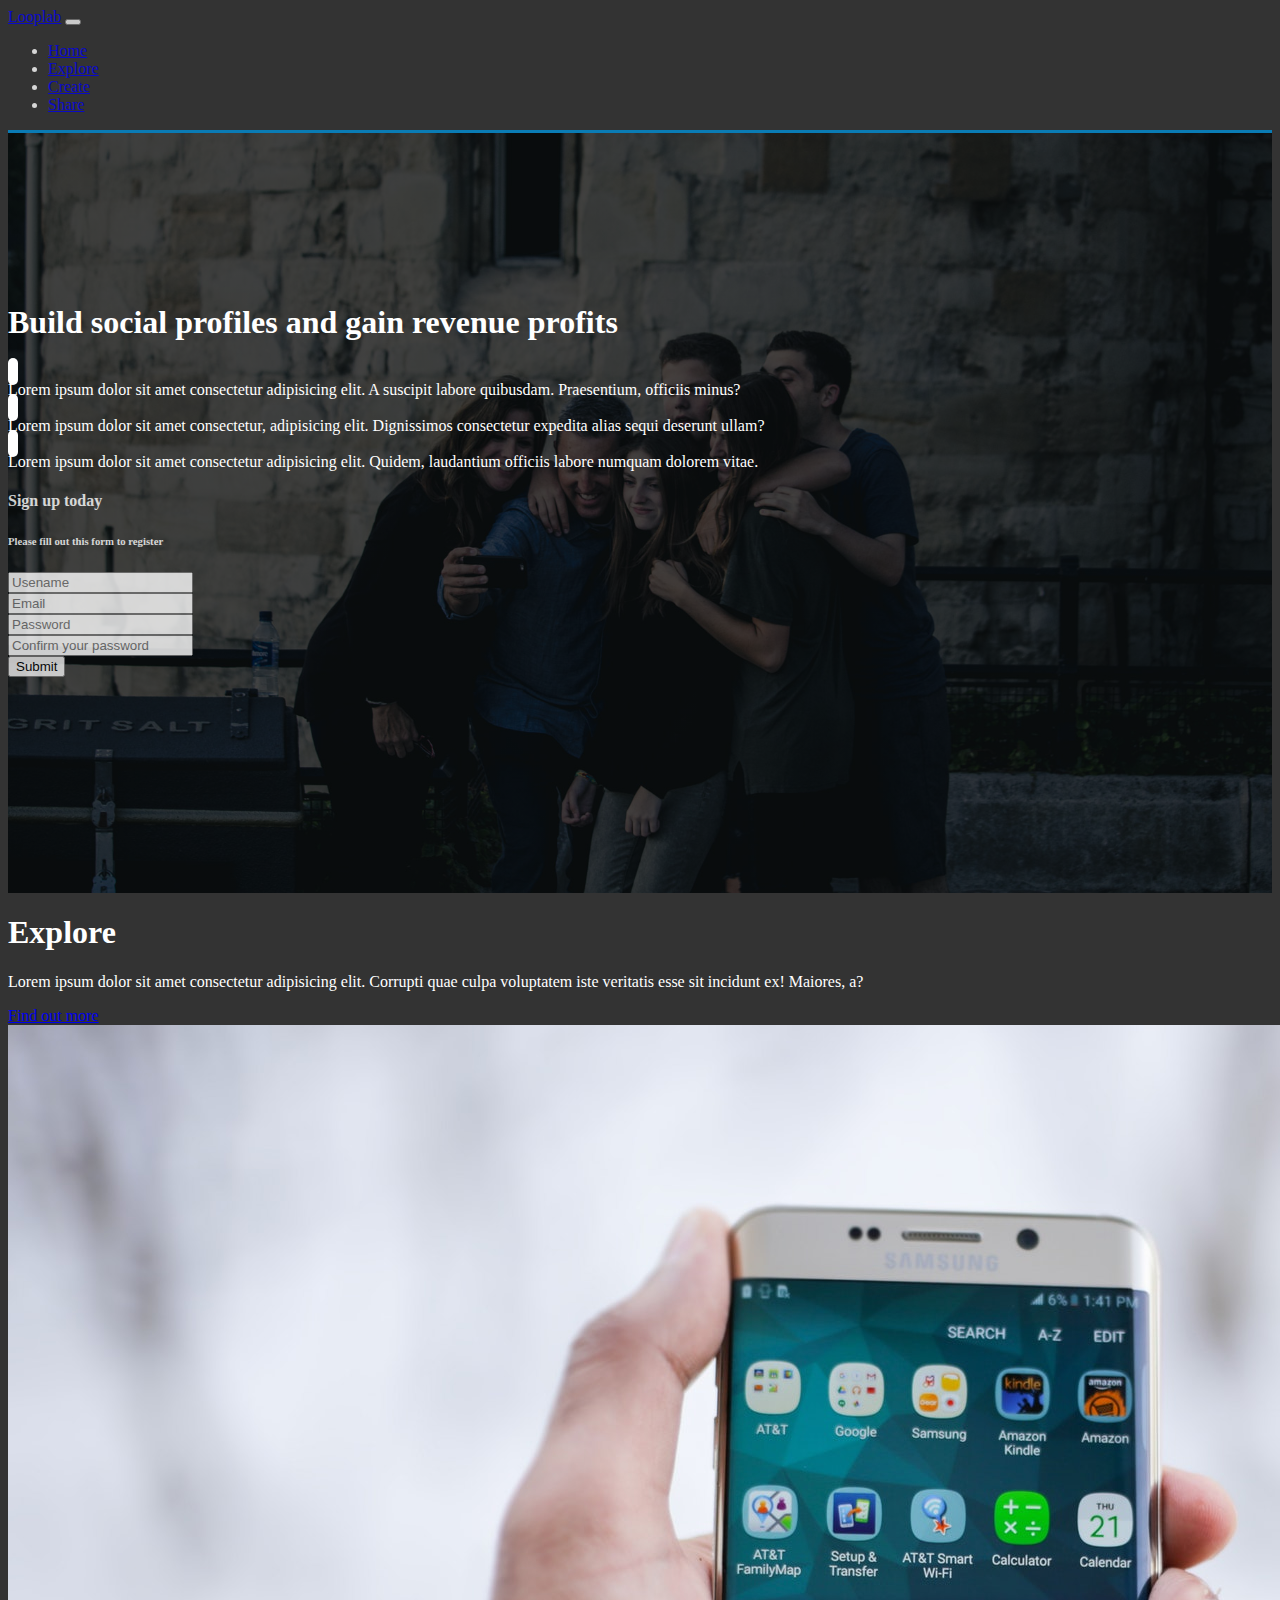
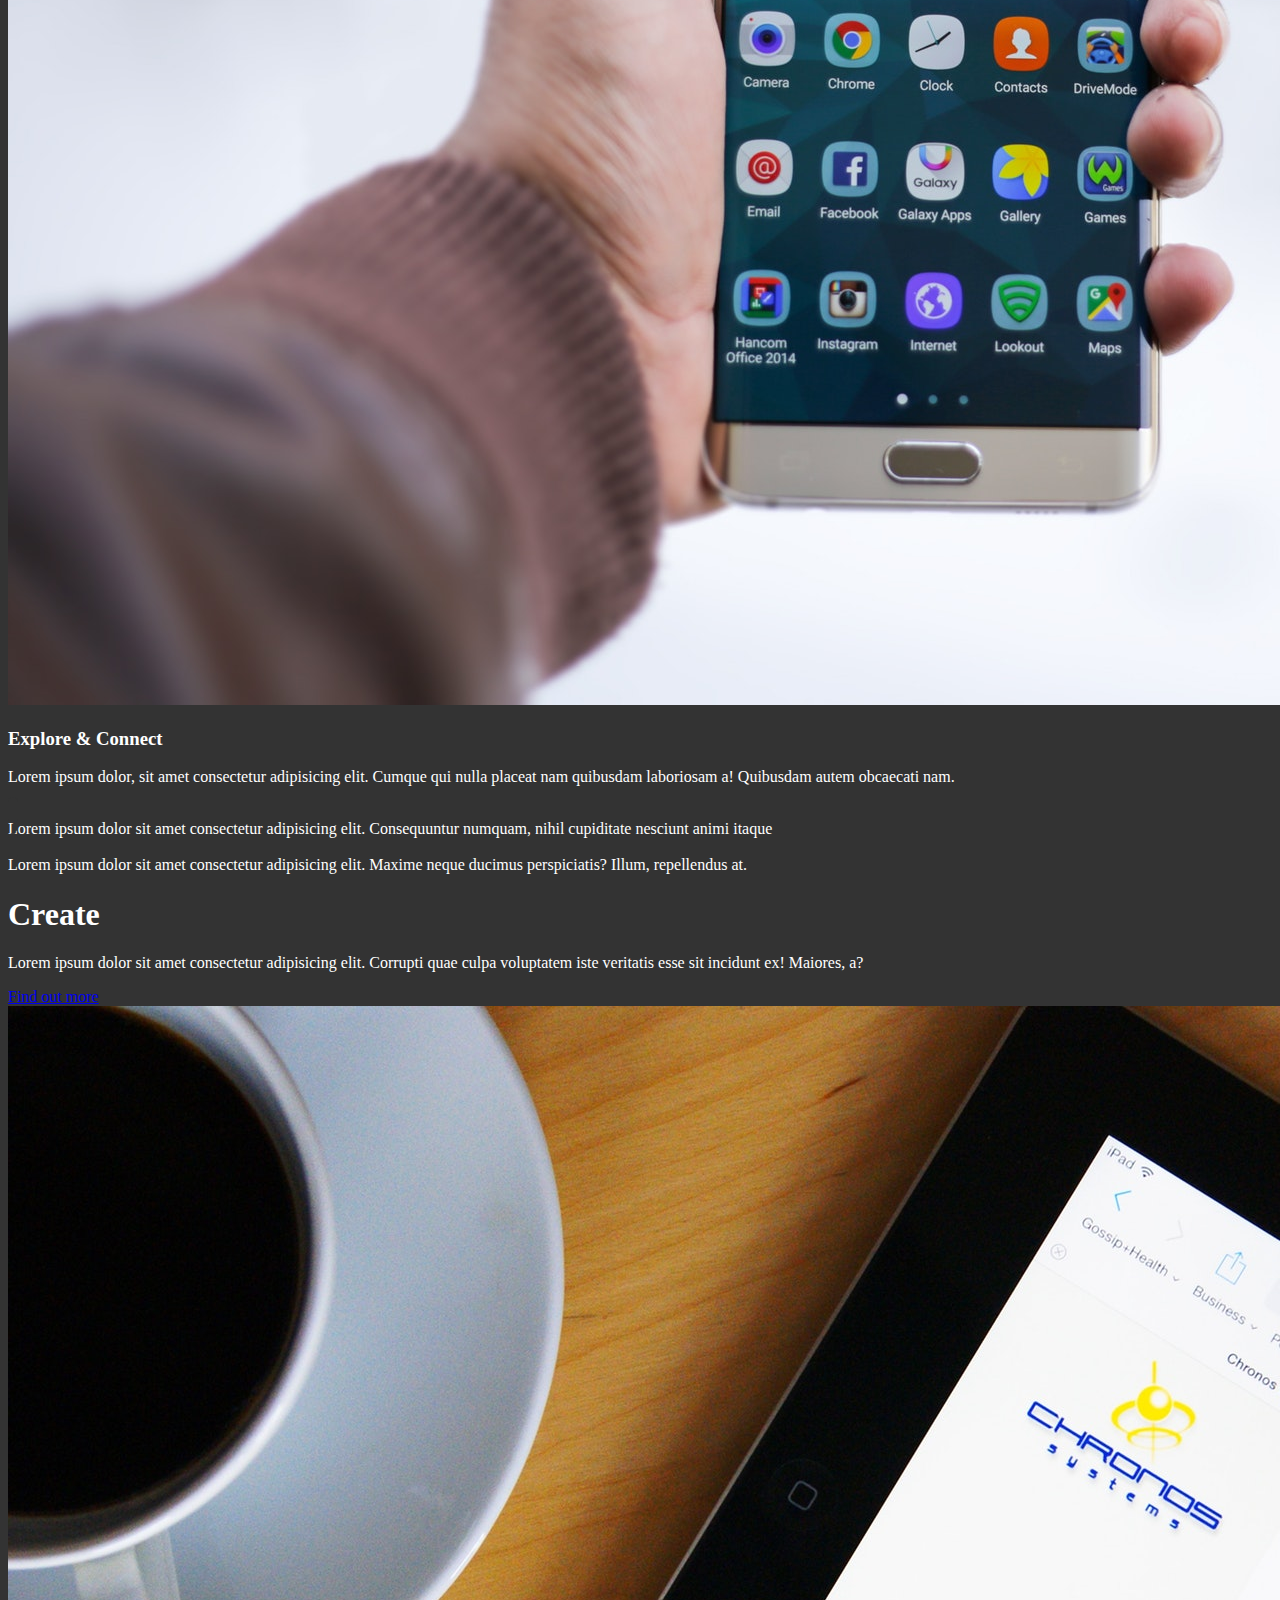
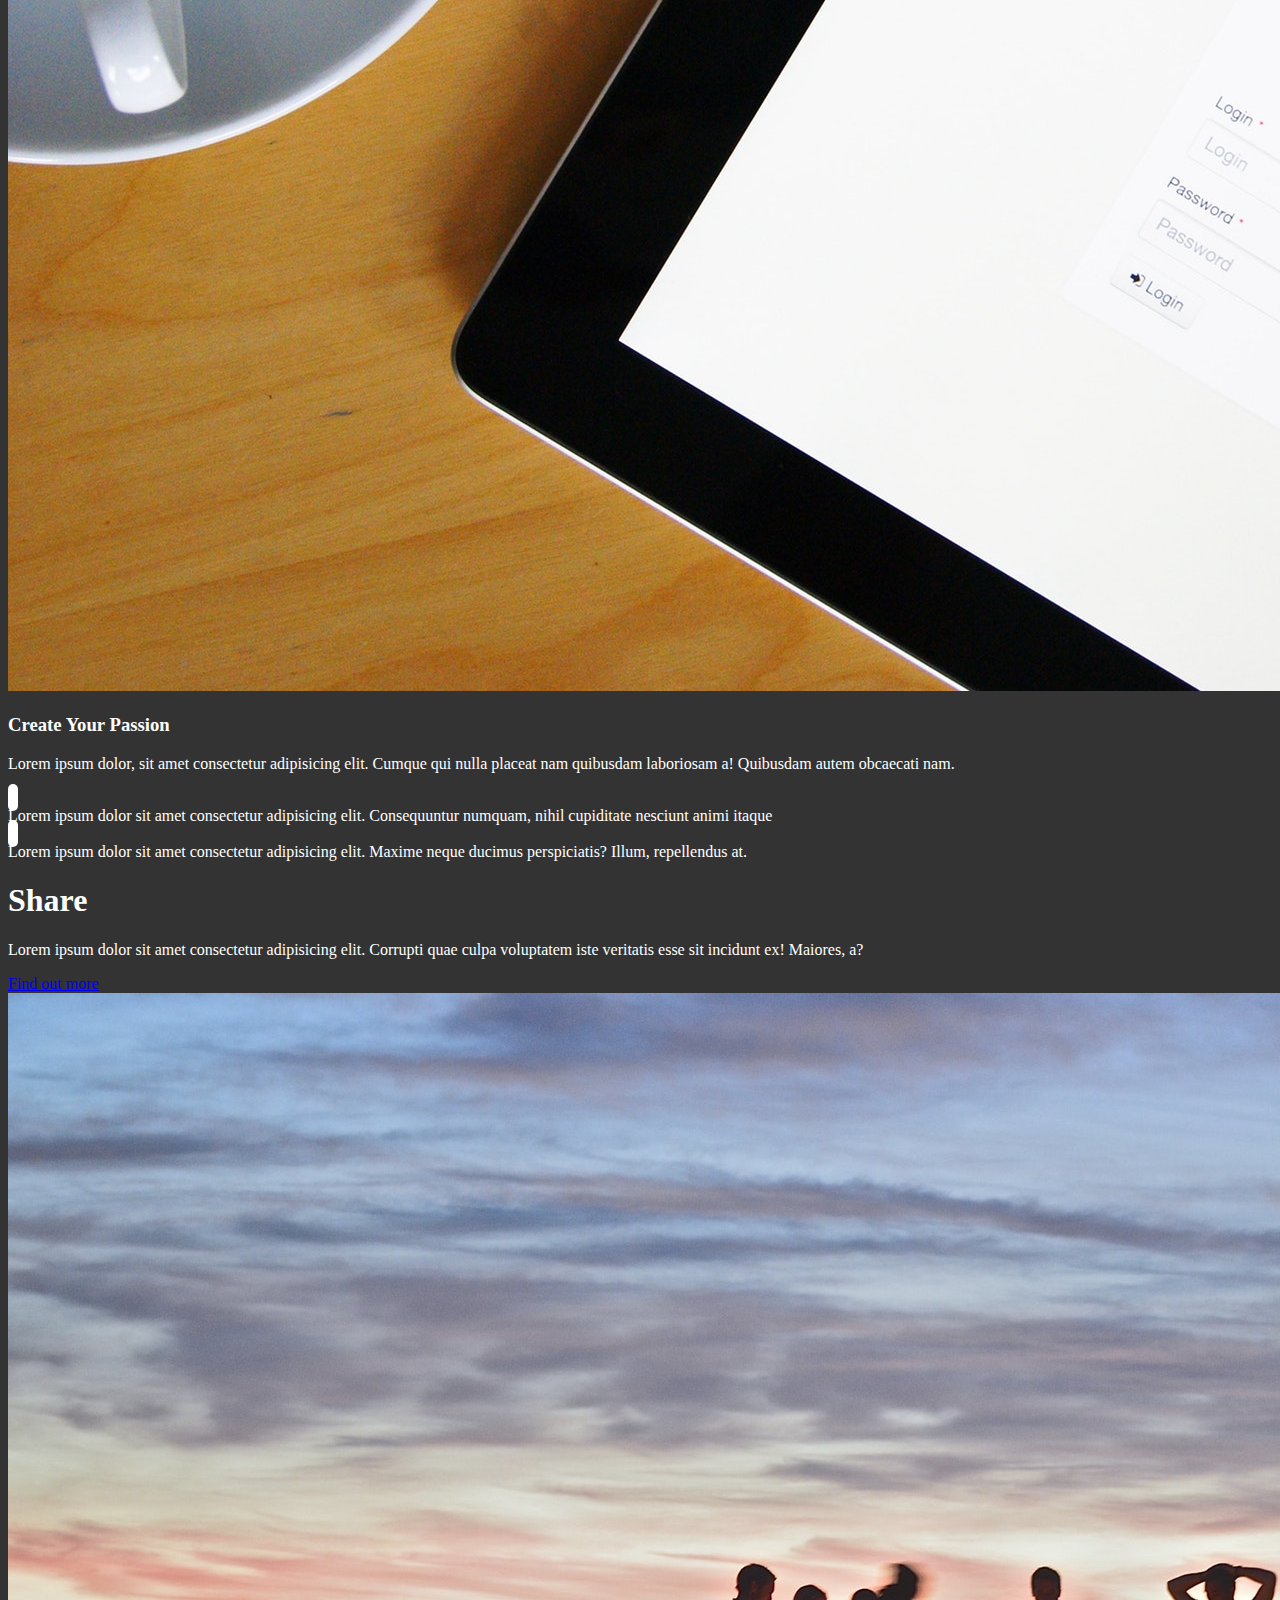
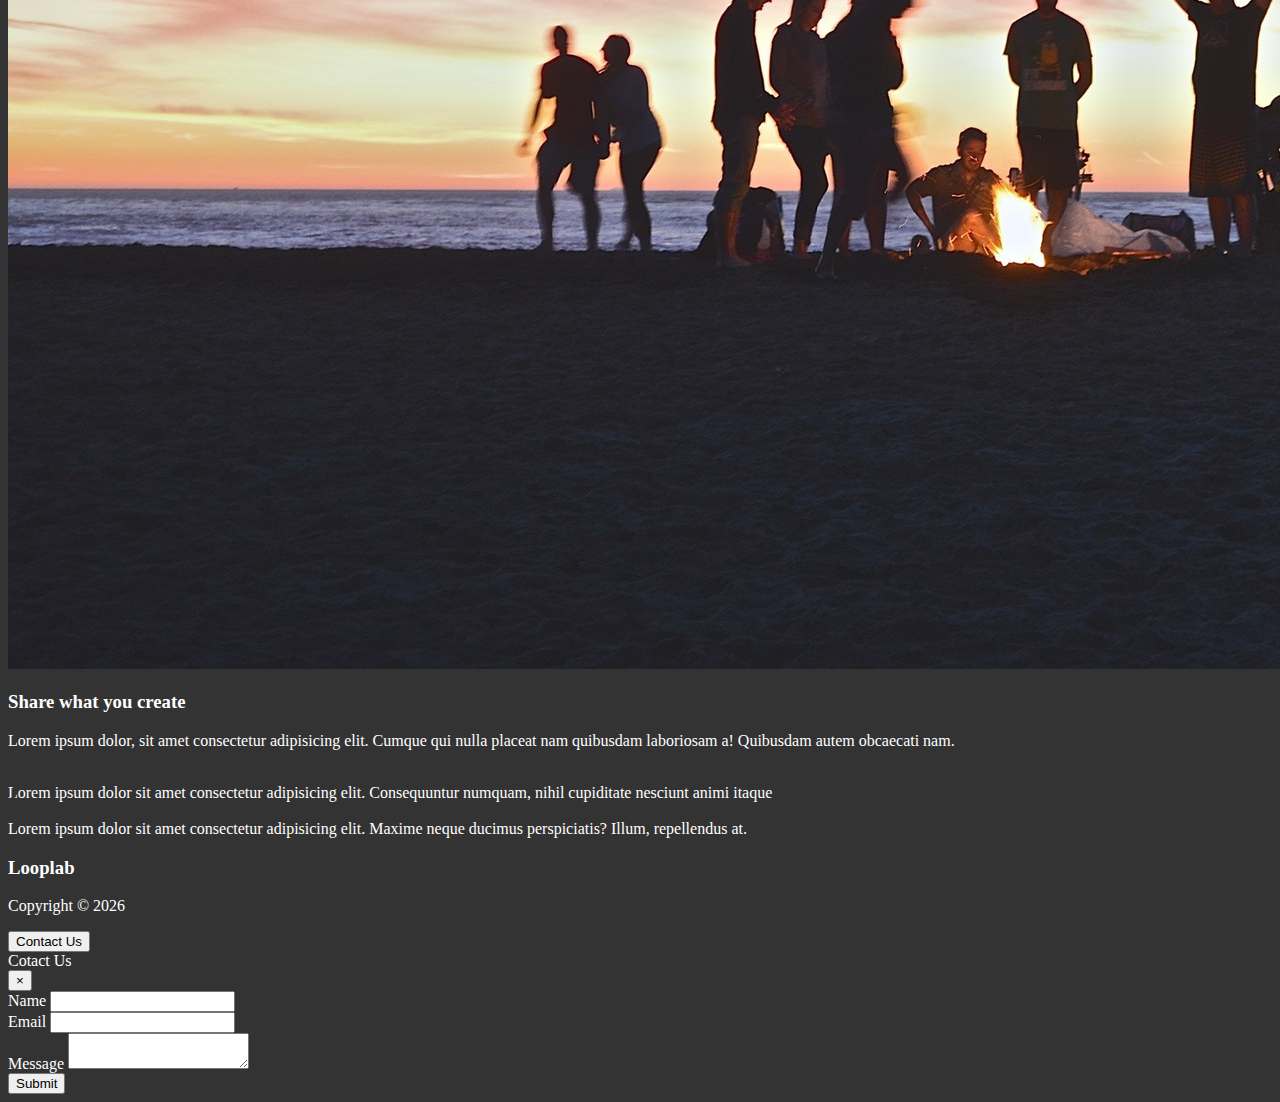
<file: looplab/index.html>
<!DOCTYPE html>
<html lang="en">

<head>
  <meta charset="UTF-8">
  <meta name="viewport" content="width=device-width, initial-scale=1.0">
  <meta http-equiv="X-UA-Compatible" content="ie=edge">
  <link rel="stylesheet" href="https://use.fontawesome.com/releases/v5.1.0/css/all.css" integrity="sha384-lKuwvrZot6UHsBSfcMvOkWwlCMgc0TaWr+30HWe3a4ltaBwTZhyTEggF5tJv8tbt"
    crossorigin="anonymous">
  <link rel="stylesheet" href="https://stackpath.bootstrapcdn.com/bootstrap/4.1.1/css/bootstrap.min.css" integrity="sha384-WskhaSGFgHYWDcbwN70/dfYBj47jz9qbsMId/iRN3ewGhXQFZCSftd1LZCfmhktB"
    crossorigin="anonymous">
  <link rel="stylesheet" href="css/style.css">
  <title>Looplab</title>
</head>

<body data-spy="scroll" data-target="#main-nav" id="home">
  <nav class="navbar navbar-expand-sm navbar-dark bg-dark fixed-top" id="main-nav">
    <div class="container">
      <a href="index.html" class="navbar-brand">Looplab</a>
      <button class="navbar-toggler" data-toggle="collapse" data-target="#navbarCollapse">
        <span class="navbar-toggler-icon"></span>
      </button>
      <div class="collapse navbar-collapse" id="navbarCollapse">
        <ul class="navbar-nav ml-auto">
          <li class="nav-item">
            <a href="#home" class="nav-link">Home</a>
          </li>
          <li class="nav-item">
            <a href="#explore-head-section" class="nav-link">Explore</a>
          </li>
          <li class="nav-item">
            <a href="#create-head-section" class="nav-link">Create</a>
          </li>
          <li class="nav-item">
            <a href="#share-head-section" class="nav-link">Share</a>
          </li>
        </ul>
      </div>
    </div>
  </nav>

  <!-- HOME SECTION -->
  <header id="home-section">
    <div class="home-inner container">
      <div class="row">
        <div class="col-lg-8 d-none d-lg-block">
          <h1 class="display-4">Build
            <strong>social profiles</strong> and gain revenue
            <strong>profits</strong>
          </h1>
          <div class="d-flex">
            <div class="p-4 align-self-start">
              <i class="fas fa-check fa-2x"></i>
            </div>
            <div class="p-4 align-self-end">
              Lorem ipsum dolor sit amet consectetur adipisicing elit. A suscipit labore quibusdam. Praesentium, officiis minus?
            </div>
          </div>
          <div class="d-flex">
            <div class="p-4 align-self-end">
              <i class="fas fa-check fa-2x"></i>
            </div>
            <div class="p-4 align-self-end">
              Lorem ipsum dolor sit amet consectetur, adipisicing elit. Dignissimos consectetur expedita alias sequi deserunt ullam?
            </div>
          </div>
          <div class="d-flex">
            <div class="p-4 align-self-start">
              <i class="fas fa-check fa-2x"></i>
            </div>
            <div class="p-4 align-self-end">
              Lorem ipsum dolor sit amet consectetur adipisicing elit. Quidem, laudantium officiis labore numquam dolorem vitae.
            </div>
          </div>
        </div>
        <div class="col-lg-4">
          <div class="card bg-primary text-center card-form">
            <div class="card-body">
              <h4 class="card-title">Sign up today</h4>
              <h6 class="card-subtitle">Please fill out this form to register</h6>
              <form>
                <div class="form-group mt-3">
                  <input type="text" placeholder="Usename" class="form-control form-control-lg">
                </div>
                <div class="form-group mt-3">
                  <input type="email" placeholder="Email" class="form-control form-control-lg">
                </div>
                <div class="form-group mt-3">
                  <input type="password" placeholder="Password" class="form-control form-control-lg">
                </div>
                <div class="form-group mt-3">
                  <input type="password" placeholder="Confirm your password" class="form-control form-control-lg">
                </div>
                <input type="submit" value="Submit" class="btn btn-outline-light btn-block">
              </form>
            </div>
          </div>
        </div>
      </div>
    </div>
  </header>

  <!-- EXPLORE HEAD -->
  <section id="explore-head-section">
    <div class="container mt-">
      <div class="row">
        <div class="col text-center py-5">
          <h1 class="display-4">Explore</h1>
          <p class="lead">Lorem ipsum dolor sit amet consectetur adipisicing elit. Corrupti quae culpa voluptatem iste veritatis esse sit
            incidunt ex! Maiores, a?
          </p>
          <a href="#" class="btn btn-outline-secondary">Find out more</a>
        </div>
      </div>
    </div>
  </section>

  <!-- EXPLORE SECTION -->
  <section id="explore-section" class="bg-light text-muted py-5 ">
    <div class="container">
      <div class="row">
        <div class="col-md-6">
          <img src="img/explore-section1.jpg" alt="" class="img-fluid mb-3 rounded-circle">
        </div>
        <div class="col-md-6">
          <h3>Explore & Connect</h3>
          <p>Lorem ipsum dolor, sit amet consectetur adipisicing elit. Cumque qui nulla placeat nam quibusdam laboriosam a!
            Quibusdam autem obcaecati nam.</p>
          <div class="d-flex">
            <div class="p-4 align-self-start">
              <i class="fas fa-check fa-2x"></i>
            </div>
            <div class="p-4 aling-self-end">
              Lorem ipsum dolor sit amet consectetur adipisicing elit. Consequuntur numquam, nihil cupiditate nesciunt animi itaque
            </div>
          </div>
          <div class="d-flex">
            <div class="p-4 aling-self-start">
              <i class="fas fa-check fa-2x"></i>
            </div>
            <div class="p-4 aling-self-end">
              Lorem ipsum dolor sit amet consectetur adipisicing elit. Maxime neque ducimus perspiciatis? Illum, repellendus at.
            </div>
          </div>
        </div>
      </div>
    </div>

  </section>

  <!-- CREATE HEAD -->
  <section id="create-head-section" class="bg-primary">
    <div class="container mt-">
      <div class="row">
        <div class="col text-center py-5">
          <h1 class="display-4">Create</h1>
          <p class="lead">Lorem ipsum dolor sit amet consectetur adipisicing elit. Corrupti quae culpa voluptatem iste veritatis esse sit
            incidunt ex! Maiores, a?
          </p>
          <a href="#" class="btn btn-outline-light">Find out more</a>
        </div>
      </div>
    </div>
  </section>

  <!-- CREATE SECTION -->
  <section id="create-section" class="py-5">
    <div class="container">
      <div class="row">
        <div class="col-md-6 order-2">
          <img src="img/create-section1.jpg" alt="" class="img-fluid mb-3 rounded-circle">
        </div>
        <div class="col-md-6 order-1">
          <h3>Create Your Passion</h3>
          <p>Lorem ipsum dolor, sit amet consectetur adipisicing elit. Cumque qui nulla placeat nam quibusdam laboriosam a!
            Quibusdam autem obcaecati nam.</p>
          <div class="d-flex">
            <div class="p-4 align-self-start">
              <i class="fas fa-check fa-2x"></i>
            </div>
            <div class="p-4 aling-self-end">
              Lorem ipsum dolor sit amet consectetur adipisicing elit. Consequuntur numquam, nihil cupiditate nesciunt animi itaque
            </div>
          </div>
          <div class="d-flex">
            <div class="p-4 aling-self-start">
              <i class="fas fa-check fa-2x"></i>
            </div>
            <div class="p-4 aling-self-end">
              Lorem ipsum dolor sit amet consectetur adipisicing elit. Maxime neque ducimus perspiciatis? Illum, repellendus at.
            </div>
          </div>
        </div>

      </div>
    </div>

  </section>

  <!-- SHARE HEAD -->
  <section id="share-head-section" class="bg-primary">
    <div class="container mt-">
      <div class="row">
        <div class="col text-center py-5">
          <h1 class="display-4">Share</h1>
          <p class="lead">Lorem ipsum dolor sit amet consectetur adipisicing elit. Corrupti quae culpa voluptatem iste veritatis esse sit
            incidunt ex! Maiores, a?
          </p>
          <a href="#" class="btn btn-outline-light">Find out more</a>
        </div>
      </div>
    </div>
  </section>

  <!-- SHARE SECTION -->
  <section id="share-section" class="bg-light text-muted py-5">
    <div class="container">
      <div class="row">
        <div class="col-md-6 order-2">
          <img src="img/share-section1.jpg" alt="" class="img-fluid mb-3 rounded-circle">
        </div>
        <div class="col-md-6 order-1">
          <h3>Share what you create</h3>
          <p>Lorem ipsum dolor, sit amet consectetur adipisicing elit. Cumque qui nulla placeat nam quibusdam laboriosam a!
            Quibusdam autem obcaecati nam.</p>
          <div class="d-flex">
            <div class="p-4 align-self-start">
              <i class="fas fa-check fa-2x"></i>
            </div>
            <div class="p-4 aling-self-end">
              Lorem ipsum dolor sit amet consectetur adipisicing elit. Consequuntur numquam, nihil cupiditate nesciunt animi itaque
            </div>
          </div>
          <div class="d-flex">
            <div class="p-4 aling-self-start">
              <i class="fas fa-check fa-2x"></i>
            </div>
            <div class="p-4 aling-self-end">
              Lorem ipsum dolor sit amet consectetur adipisicing elit. Maxime neque ducimus perspiciatis? Illum, repellendus at.
            </div>
          </div>
        </div>
      </div>
    </div>

  </section>

  <!-- FOOTER -->
  <footer id="main-footer" class="bg-dark">
    <div class="container">
      <div class="row">
        <div class="col text-center py-4">
          <h3 class="text-uppercase">Looplab</h3>
          <p>Copyright &copy;
            <span id="year"></span>
          </p>
          <button class="btn btn-primary" data-toggle="modal" data-target="#contentModal">Contact Us
          </button>
        </div>
      </div>
    </div>
  </footer>

  <!-- CONTACT MODAL -->
  <div class="modal fade text-dark" id="contentModal">
    <div class="modal-dialog">
      <div class="modal-content">
        <div class="modal-header">
          <div class="modal-title">Cotact Us</div>
          <button class="close" data-dismiss="modal">
            <span>&times;</span>
          </button>
        </div>
        <div class="modal-body">
          <form>
            <div class="form-group">
              <label for="name">Name</label>
              <input type="text" class="form-control">
            </div>
            <div class="form-group">
              <label for="email">Email</label>
              <input type="email" class="form-control">
            </div>
            <div class="form-group">
              <label for="message">Message</label>
              <textarea type="text" class="form-control"></textarea>
            </div>
          </form>
        </div>
        <div class="modal-footer">
          <button class="btn btn-primary btn-block">Submit</button>
        </div>
      </div>
    </div>
  </div>



  <script src="http://code.jquery.com/jquery-3.3.1.min.js" integrity="sha256-FgpCb/KJQlLNfOu91ta32o/NMZxltwRo8QtmkMRdAu8="
    crossorigin="anonymous"></script>
  <script src="https://cdnjs.cloudflare.com/ajax/libs/popper.js/1.14.3/umd/popper.min.js" integrity="sha384-ZMP7rVo3mIykV+2+9J3UJ46jBk0WLaUAdn689aCwoqbBJiSnjAK/l8WvCWPIPm49"
    crossorigin="anonymous"></script>
  <script src="https://stackpath.bootstrapcdn.com/bootstrap/4.1.1/js/bootstrap.min.js" integrity="sha384-smHYKdLADwkXOn1EmN1qk/HfnUcbVRZyYmZ4qpPea6sjB/pTJ0euyQp0Mk8ck+5T"
    crossorigin="anonymous"></script>


  <script>
    // Get the current year for the copyright
    $('#year').text(new Date().getFullYear());

    // Init scrollspy
    $('body').scrollspy({ target: "#main-nav" });

    // Smooth Scrolling
    $("#main-nav a").on('click', function (event) {
      if (this.hash !== "") {
        event.preventDefault();

        const hash = this.hash;

        $('html, body').animate({
          scrollTop: $(hash).offset().top
        }, 800, function () {

          window.location.hash = hash;
        });
      }
    });

  </script>
</body>

</html>
</file>
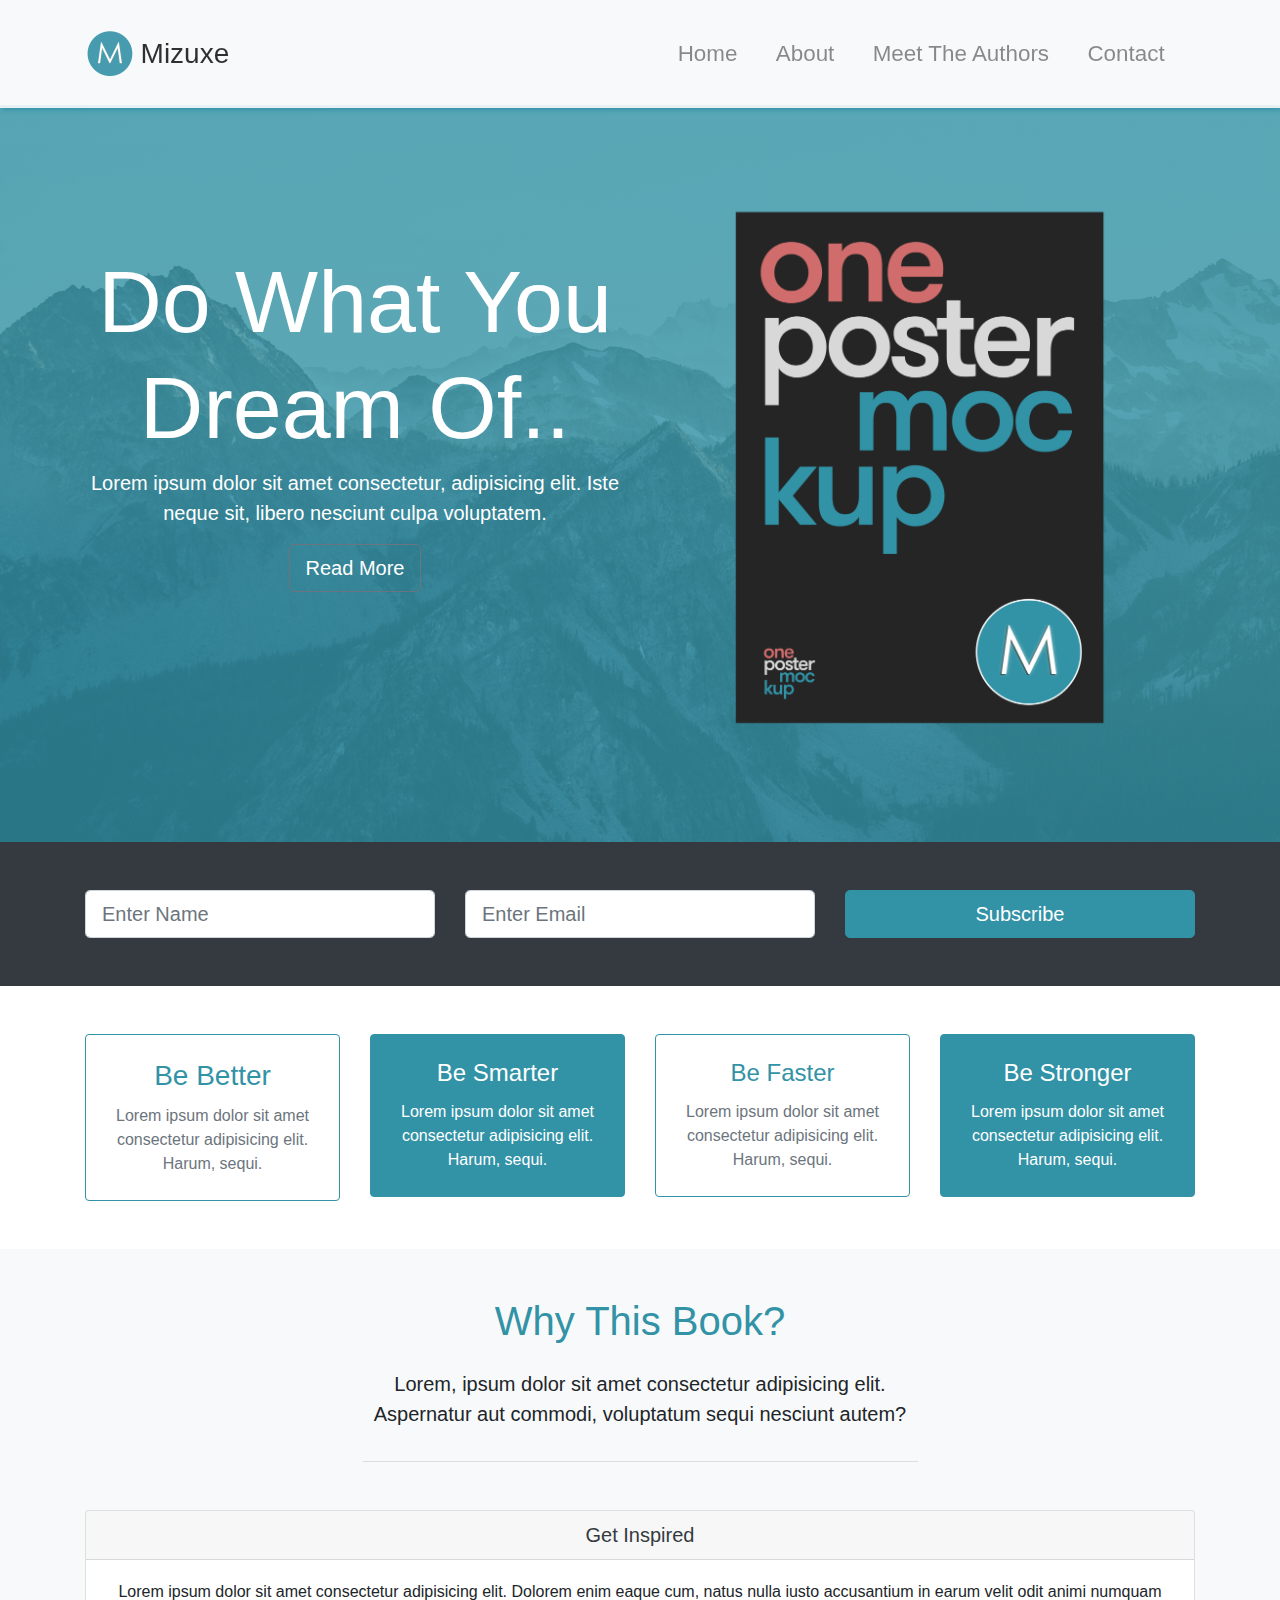
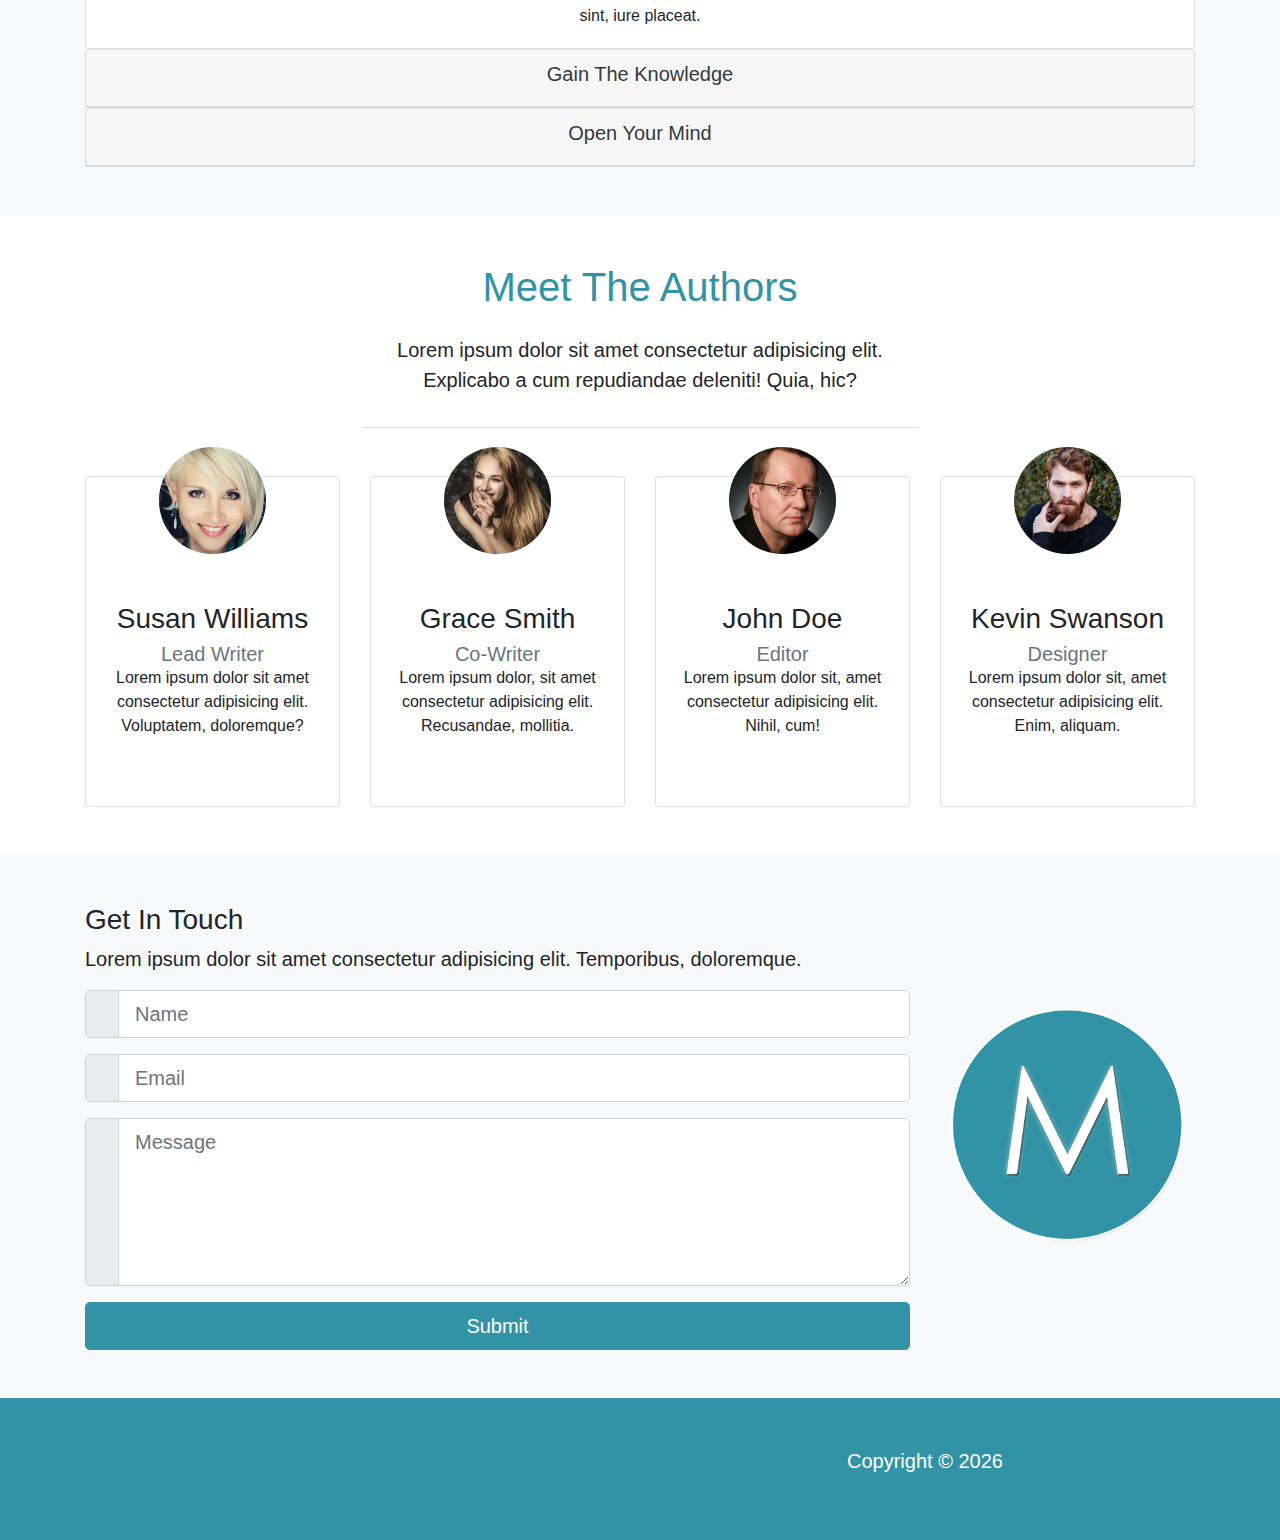
<file: mizuxe/index.html>
<!DOCTYPE html>
<html lang="en">

<head>
  <meta charset="UTF-8">
  <meta name="viewport" content="width=device-width, initial-scale=1.0">
  <meta http-equiv="X-UA-Compatible" content="ie=edge">
  <title>Document</title>
  <link rel="stylesheet" href="https://use.fontawesome.com/releases/v5.1.0/css/all.css" integrity="sha384-lKuwvrZot6UHsBSfcMvOkWwlCMgc0TaWr+30HWe3a4ltaBwTZhyTEggF5tJv8tbt"
    crossorigin="anonymous">
  <link rel="stylesheet" href="css/bootstrap.css">
  <link rel="stylesheet" href="css/style.css">

</head>

<body data-spy="collapse" data-target="#main-nav" id="home">
  <nav class="navbar navbar-expand-md navbar-light bg-light fixed-top py-4" id="main-nav">
    <div class="container">
      <a href="#home" class="navbar-brand">
        <img src="./img/mlogo.png" width="50" height="50" alt="logo">
        <h3 class="d-inline align-middle">Mizuxe</h3>
      </a>
      <button class="navbar-toggler" data-toggle="collapse" data-target="#navbarCollapse">
        <span class="navbar-toggler-icon"></span>
      </button>
      <div class="collapse navbar-collapse" id="navbarCollapse">
        <ul class="navbar-nav ml-auto">
          <li class="nav-item">
            <a href="#home" class="nav-link">Home</a>
          </li>
          <li class="nav-item">
            <a href="#about" class="nav-link">About</a>
          </li>
          <li class="nav-item">
            <a href="#authors" class="nav-link">Meet The Authors</a>
          </li>
          <li class="nav-item">
            <a href="#contact" class="nav-link">Contact</a>
          </li>
        </ul>
      </div>
    </div>
  </nav>

  <!-- SHOW CASE -->
  <section class="py-5" id="showcase">
    <div class="container">
      <div class="row">
        <div class="col-lg-6 text-center text-white">
          <h1 class="display-2 mt-5 pt-5">Do What You Dream Of..</h1>
          <p class="lead">Lorem ipsum dolor sit amet consectetur, adipisicing elit. Iste neque sit, libero nesciunt culpa voluptatem.</p>
          <a href="#" class="btn btn-outline-secondary btn-lg text-white">
            <i class="fas fa-arrow-right"></i>
            Read More
          </a>
        </div>
        <div class="col-lg-6">
          <img src="img/book.png" alt="book" class="img-fluid d-none d-lg-block">
        </div>
      </div>
    </div>
  </section>

  <!-- NEWSLETTER -->
  <section id="newsletter" class="bg-dark text-white py-5">
    <div class="container">
      <div class="row">
        <div class="col-md-4">
          <input type="text" class="form-control form-control-lg mb-resp" placeholder="Enter Name">
        </div>
        <div class="col-md-4">
          <input type="email" class="form-control form-control-lg mb-resp" placeholder="Enter Email">
        </div>
        <div class="col-md-4">
          <button class="btn btn-primary btn-block btn-lg">
            <i class="fas fa-envelop-open-o"></i> Subscribe
          </button>
        </div>
      </div>
    </div>
  </section>

  <!-- BOXES -->
  <section id="boxes" class="py-5">
    <div class="container">
      <div class="row">
        <div class="col-md-3">
          <div class="card py-4 text-center border-primary px-3 mb-resp">
            <h3 class="card-title text-primary">Be Better</h3>
            <p class="card-text text-muted">Lorem ipsum dolor sit amet consectetur adipisicing elit. Harum, sequi.</p>
          </div>
        </div>
        <div class="col-md-3">
          <div class="card py-4 text-center bg-primary border-primary text-white px-3 mb-resp">
            <h4 class="card-title">Be Smarter</h4>
            <p class="card-text">Lorem ipsum dolor sit amet consectetur adipisicing elit. Harum, sequi.</p>
          </div>
        </div>
        <div class="col-md-3">
          <div class="card py-4 text-center border-primary px-3 mb-resp">
            <h4 class="card-title text-primary">Be Faster</h4>
            <p class="card-text text-muted">Lorem ipsum dolor sit amet consectetur adipisicing elit. Harum, sequi.</p>
          </div>
        </div>
        <div class="col-md-3">
          <div class="card py-4 text-center text-white bg-primary border-primary px-3">
            <h4 class="card-title">Be Stronger</h4>
            <p class="card-text">Lorem ipsum dolor sit amet consectetur adipisicing elit. Harum, sequi.</p>
          </div>
        </div>
      </div>
    </div>
  </section>

  <!-- ABOUT / WHY SECTION -->
  <section id="about" class="py-5 text-center bg-light">
    <div class="container">
      <div class="row">
        <div class="col">
          <div class="info-header mb-5">
            <h1 class="text-primary pb-3">Why This Book? </h3>
              <p class="lead pb-3">Lorem, ipsum dolor sit amet consectetur adipisicing elit. Aspernatur aut commodi, voluptatum sequi nesciunt
                autem?
              </p>
          </div>

          <!-- ACCORDIAN -->
          <div id="accordian">
            <div class="card">
              <div class="card-header">
                <h5 class="mb-0">
                  <a href="#collapse1" data-parent="#accordian" data-toggle="collapse" class="text-dark">
                    <i class="fas fa-arrow-circle-down"></i> Get Inspired
                  </a>
                </h5>
              </div>
              <div id="collapse1" class="collapse show">
                <div class="card-body">Lorem ipsum dolor sit amet consectetur adipisicing elit. Dolorem enim eaque cum, natus nulla iusto accusantium
                  in earum velit odit animi numquam sint, iure placeat.
                </div>
              </div>
            </div>

            <div class="card">
              <div class="card-header">
                <h5>
                  <a href="#collapse2" data-parent="#accordian" data-toggle="collapse" class="text-dark">
                    <i class="fas fa-arrow-circle-down"></i> Gain The Knowledge
                  </a>
                </h5>
              </div>
              <div id="collapse2" class="collapse">
                <div class="card-body">Lorem ipsum dolor sit amet consectetur adipisicing elit. Dolorem enim eaque cum, natus nulla iusto accusantium
                  in earum velit odit animi numquam sint, iure placeat.
                </div>
              </div>
            </div>

            <div class="card">
              <div class="card-header">
                <h5>
                  <a href="#collapse3" data-parent="#accordian" data-toggle="collapse" class="text-dark">
                    <i class="fas fa-arrow-circle-down"></i> Open Your Mind
                  </a>
                </h5>
              </div>
              <div id="collapse3" class="collapse">
                <div class="card-body">Lorem ipsum dolor sit amet consectetur adipisicing elit. Dolorem enim eaque cum, natus nulla iusto accusantium
                  in earum velit odit animi numquam sint, iure placeat.
                </div>
              </div>
            </div>
          </div>
        </div>

      </div>
    </div>
  </section>

  <!-- ATHOURS -->
  <section id="authors">
    <div class="container">
      <div class="row mt-5 text-center">
        <div class="col">
          <div class="info-header mb-5">
            <h1 class="text-primary pb-3">Meet The Authors</h1>
            <p class="lead pb-3">Lorem ipsum dolor sit amet consectetur adipisicing elit. Explicabo a cum repudiandae deleniti! Quia, hic?</p>
          </div>
        </div>
      </div>
      <div class="row mb-5 text-center">
        <div class="col-lg-3 col-md-6">
          <div class="card">
            <div class="card-body">
              <img src="img/person1.jpg" alt="person1" class="img-fluid rounded-circle w-50 mb-5">
              <div class="card-title h3">Susan Williams</div>
              <div class="card-subtitle text-muted h5">Lead Writer</div>
              <div class="card-text">Lorem ipsum dolor sit amet consectetur adipisicing elit. Voluptatem, doloremque?</div>
              <div class="d-flex justify-content-center">
                <div class="p-4">
                  <a href="www.facebook.com">
                    <i class="fab fa-facebook text-white"></i>
                  </a>
                </div>
                <div class="p-4">
                  <a href="www.twitter.com">
                    <i class="fab fa-twitter text-white"></i>
                  </a>
                </div>
                <div class="p-4">
                  <a href="www.instagram.com">
                    <i class="fab fa-instagram text-white"></i>
                  </a>
                </div>
              </div>
            </div>
          </div>
        </div>
        <div class="col-lg-3 col-md-6">
          <div class="card">
            <div class="card-body">
              <img src="img/person2.jpg" alt="person2" class="img-fluid rounded-circle w-50 mb-5">
              <div class="card-title h3">Grace Smith</div>
              <div class="card-subtitle text-muted h5">Co-Writer</div>
              <div class="card-text">Lorem ipsum dolor, sit amet consectetur adipisicing elit. Recusandae, mollitia.</div>
              <div class="d-flex justify-content-center">
                <div class="p-4">
                  <a href="www.facebook.com">
                    <i class="fab fa-facebook text-white"></i>
                  </a>
                </div>
                <div class="p-4">
                  <a href="www.twitter.com">
                    <i class="fab fa-twitter text-white"></i>
                  </a>
                </div>
                <div class="p-4">
                  <a href="www.instagram.com">
                    <i class="fab fa-instagram text-white"></i>
                  </a>
                </div>
              </div>
            </div>
          </div>
        </div>
        <div class="col-lg-3 col-md-6">
          <div class="card">
            <div class="card-body">
              <img src="img/person3.jpg" alt="person3" class="img-fluid rounded-circle w-50 mb-5">
              <div class="card-title h3">John Doe</div>
              <div class="card-subtitle text-muted h5">Editor</div>
              <div class="card-text">Lorem ipsum dolor sit, amet consectetur adipisicing elit. Nihil, cum!</div>
              <div class="d-flex justify-content-center">
                <div class="p-4">
                  <a href="www.facebook.com">
                    <i class="fab fa-facebook text-white"></i>
                  </a>
                </div>
                <div class="p-4">
                  <a href="www.twitter.com">
                    <i class="fab fa-twitter text-white"></i>
                  </a>
                </div>
                <div class="p-4">
                  <a href="www.instagram.com">
                    <i class="fab fa-instagram text-white"></i>
                  </a>
                </div>
              </div>
            </div>
          </div>
        </div>
        <div class="col-lg-3 col-md-6">
          <div class="card">
            <div class="card-body">
              <img src="img/person4.jpg" alt="person4" class="img-fluid rounded-circle w-50 mb-5">
              <div class="card-title h3">Kevin Swanson</div>
              <div class="card-subtitle text-muted h5">Designer</div>
              <div class="card-text">Lorem ipsum dolor sit, amet consectetur adipisicing elit. Enim, aliquam.</div>
              <div class="d-flex justify-content-center">
                <div class="p-4">
                  <a href="www.facebook.com">
                    <i class="fab fa-facebook text-white"></i>
                  </a>
                </div>
                <div class="p-4">
                  <a href="www.twitter.com">
                    <i class="fab fa-twitter text-white"></i>
                  </a>
                </div>
                <div class="p-4">
                  <a href="www.instagram.com">
                    <i class="fab fa-instagram text-white"></i>
                  </a>
                </div>
              </div>
            </div>
          </div>
        </div>
      </div>

    </div>
  </section>

  <!-- CONTACT -->
  <section id="contact" class="bg-light py-5">
    <div class="container">
      <div class="row">
        <div class="col-lg-9">
          <h3 class="align-self-start">Get In Touch</h3>
          <p class="lead">Lorem ipsum dolor sit amet consectetur adipisicing elit. Temporibus, doloremque.</p>
          <form>
            <div class="input-group input-group-lg mb-3">
              <div class="input-group-prepend">
                <span class="input-group-text">
                  <i class="fas fa-user"></i>
                </span>
              </div>
              <input type="text" placeholder="Name" class="form-control">
            </div>

            <div class="input-group input-group-lg mb-3">
              <div class="input-group-prepend">
                <span class="input-group-text">
                  <i class="fas fa-envelope"></i>
                </span>
              </div>
              <input type="email" placeholder="Email" class="form-control">
            </div>

            <div class="input-group input-group-lg mb-3">
              <div class="input-group-prepend">
                <span class="input-group-text">
                  <i class="fas fa-pencil-alt"></i>
                </span>
              </div>
              <textarea type="text" placeholder="Message" rows="5" class="form-control"></textarea>
            </div>

            <button class="btn btn-primary btn-block btn-lg">Submit</button>
          </form>
        </div>

        <div class="col-lg-3 d-none d-md-block align-self-center">
          <img src="img/mlogo.png" alt="logo" class="img-fluid">
        </div>
      </div>
    </div>
  </section>

  <!-- Footer -->
  <section id="main-footer" class="bg-primary py-5 text-white">
    <div class="container">
      <div class="row text-center">
        <div class="col-md-6 ml-auto">
          <p class="lead">
            Copyright &copy;
            <span id="year"></span>
          </p>
        </div>
      </div>
    </div>
  </section>



  <script src="https://code.jquery.com/jquery-3.3.1.min.js" integrity="sha256-FgpCb/KJQlLNfOu91ta32o/NMZxltwRo8QtmkMRdAu8="
    crossorigin="anonymous"></script>
  <script src="https://cdnjs.cloudflare.com/ajax/libs/popper.js/1.14.3/umd/popper.min.js" integrity="sha384-ZMP7rVo3mIykV+2+9J3UJ46jBk0WLaUAdn689aCwoqbBJiSnjAK/l8WvCWPIPm49"
    crossorigin="anonymous"></script>
  <script src="https://stackpath.bootstrapcdn.com/bootstrap/4.1.1/js/bootstrap.min.js" integrity="sha384-smHYKdLADwkXOn1EmN1qk/HfnUcbVRZyYmZ4qpPea6sjB/pTJ0euyQp0Mk8ck+5T"
    crossorigin="anonymous"></script>
  <script>
    // Get the current year for the copyright
    $('#year').text(new Date().getFullYear());

    // Init scrollspy
    $('body').scrollspy({ target: "#main-nav" });

    // Smooth Scrolling
    $("#main-nav a").on('click', function (event) {
      if (this.hash !== "") {
        event.preventDefault();

        const hash = this.hash;

        $('html, body').animate({
          scrollTop: $(hash).offset().top
        }, 800, function () {

          window.location.hash = hash;
        });
      }
    });

  </script>
</body>

</html>
</file>
<file: looplab/css/style.css>
body {
  background: #333;
  color: #fff;
}

.navbar {
  border-bottom: 3px solid #008ed6;
  opacity: 0.8;
}

#home-section {
  background: linear-gradient(rgba(0, 0, 0, 0.7), rgba(0, 0, 0, 0.7)),
    url(../img/home.jpg);
  background-repeat: no-repeat;
  background-size: cover;
  background-attachment: fixed;
  min-height: 760px;
}

#home-section .home-inner {
  padding-top: 150px;
}

#home-section .card-form {
  opacity: 0.8;
}

#home-section .fas,
#create-section .fas {
  color: #008ed6;
  background: #fff;
  padding: 5px;
  border-radius: 5px;
}

#explore-section .fas,
#share-section .fas {
  background: #333;
  color: #fff;
  padding: 5px;
  border-radius: 5px;
}
</file>
<file: mizuxe/css/style.css>
body {
  margin-top: 105px; }

.navbar {
  box-shadow: 2px 2px 5px #3292a6;
  opacity: 0.9;
  background: #fff; }
  .navbar .nav-item {
    font-size: 1.4rem;
    padding-right: 1.4rem; }

#showcase {
  background: linear-gradient(rgba(50, 146, 166, 0.8), rgba(50, 146, 166, 0.8)), url("../img/mountains.jpg");
  background-repeat: no-repeat;
  background-size: cover;
  background-attachment: fixed;
  min-height: 600px; }

.info-header {
  width: 50%;
  margin: auto;
  border-bottom: 1px solid #ddd; }

#accordian a {
  text-decoration: none; }

#authors img {
  margin-top: -50px; }
#authors .card:hover {
  background: #3292a6;
  color: #fff; }
#authors .fab {
  color: #fff; }

@media (max-width: 768px) {
  #showcase {
    min-height: 500px; }
    #showcase h1 {
      font-size: 4rem; }

  .mb-resp {
    margin-bottom: 1rem; } }
</file>
